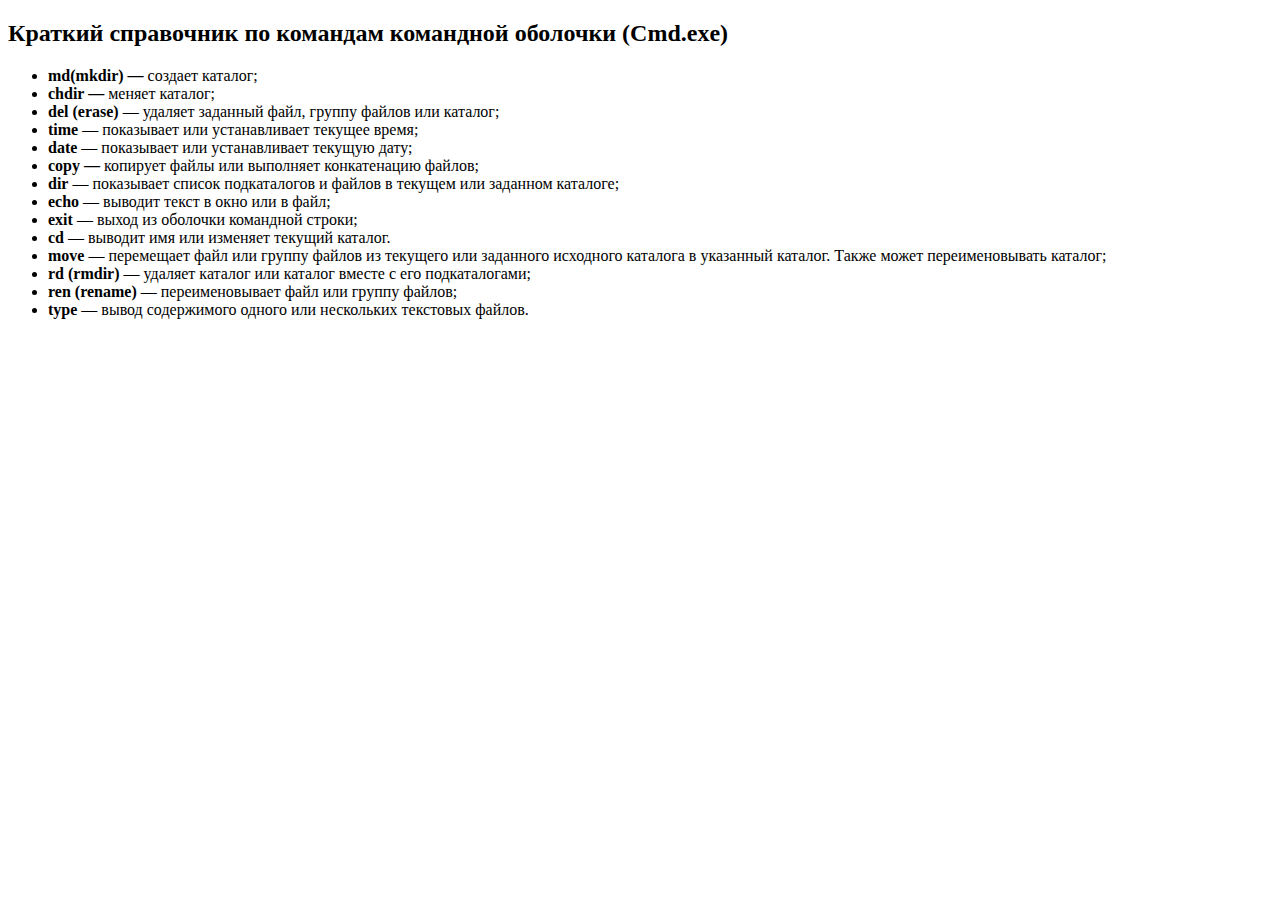
<file: html/cmd.html>
<!DOCTYPE html>
<html lang="en">
<head>
    <meta charset="UTF-8">
    <title>Командная строка Windows</title>
</head>
<body>
    <h2 >Краткий справочник по командам командной оболочки (Cmd.exe)</h2>
    <ul style="text-align: justify;">
        <li><strong>md(mkdir) —</strong> создает каталог;</li>
        <li><strong>chdir —</strong> меняет каталог;</li>
        <li><strong>del (erase)</strong> — удаляет заданный файл, группу файлов или каталог;</li>
        <li><strong>time</strong> — показывает или устанавливает текущее время;</li>
        <li><strong>date</strong> — показывает или устанавливает текущую дату;</li>
        <li><strong>copy —</strong> копирует файлы или выполняет конкатенацию файлов;</li>
        <li><strong>dir</strong> — показывает список подкаталогов и файлов в текущем или заданном каталоге;</li>
        <li><strong>echo</strong> — выводит текст в окно или в файл;</li>
        <li><strong>exit</strong> — выход из оболочки командной строки;</li>
        <li><strong>cd</strong> — выводит имя или изменяет текущий каталог.</li>
        <li><strong>move</strong> — перемещает файл или группу файлов из текущего или заданного исходного каталога в
            указанный каталог. Также может переименовывать каталог;
        </li>
        <li><strong>rd (rmdir)</strong> — удаляет каталог или каталог вместе с его подкаталогами;</li>
        <li><strong>ren (rename)</strong> — переименовывает файл или группу файлов;</li>
        <li><strong>type</strong> — вывод содержимого одного или нескольких текстовых файлов. </li>
    </ul>
</body>
</html>
</file>
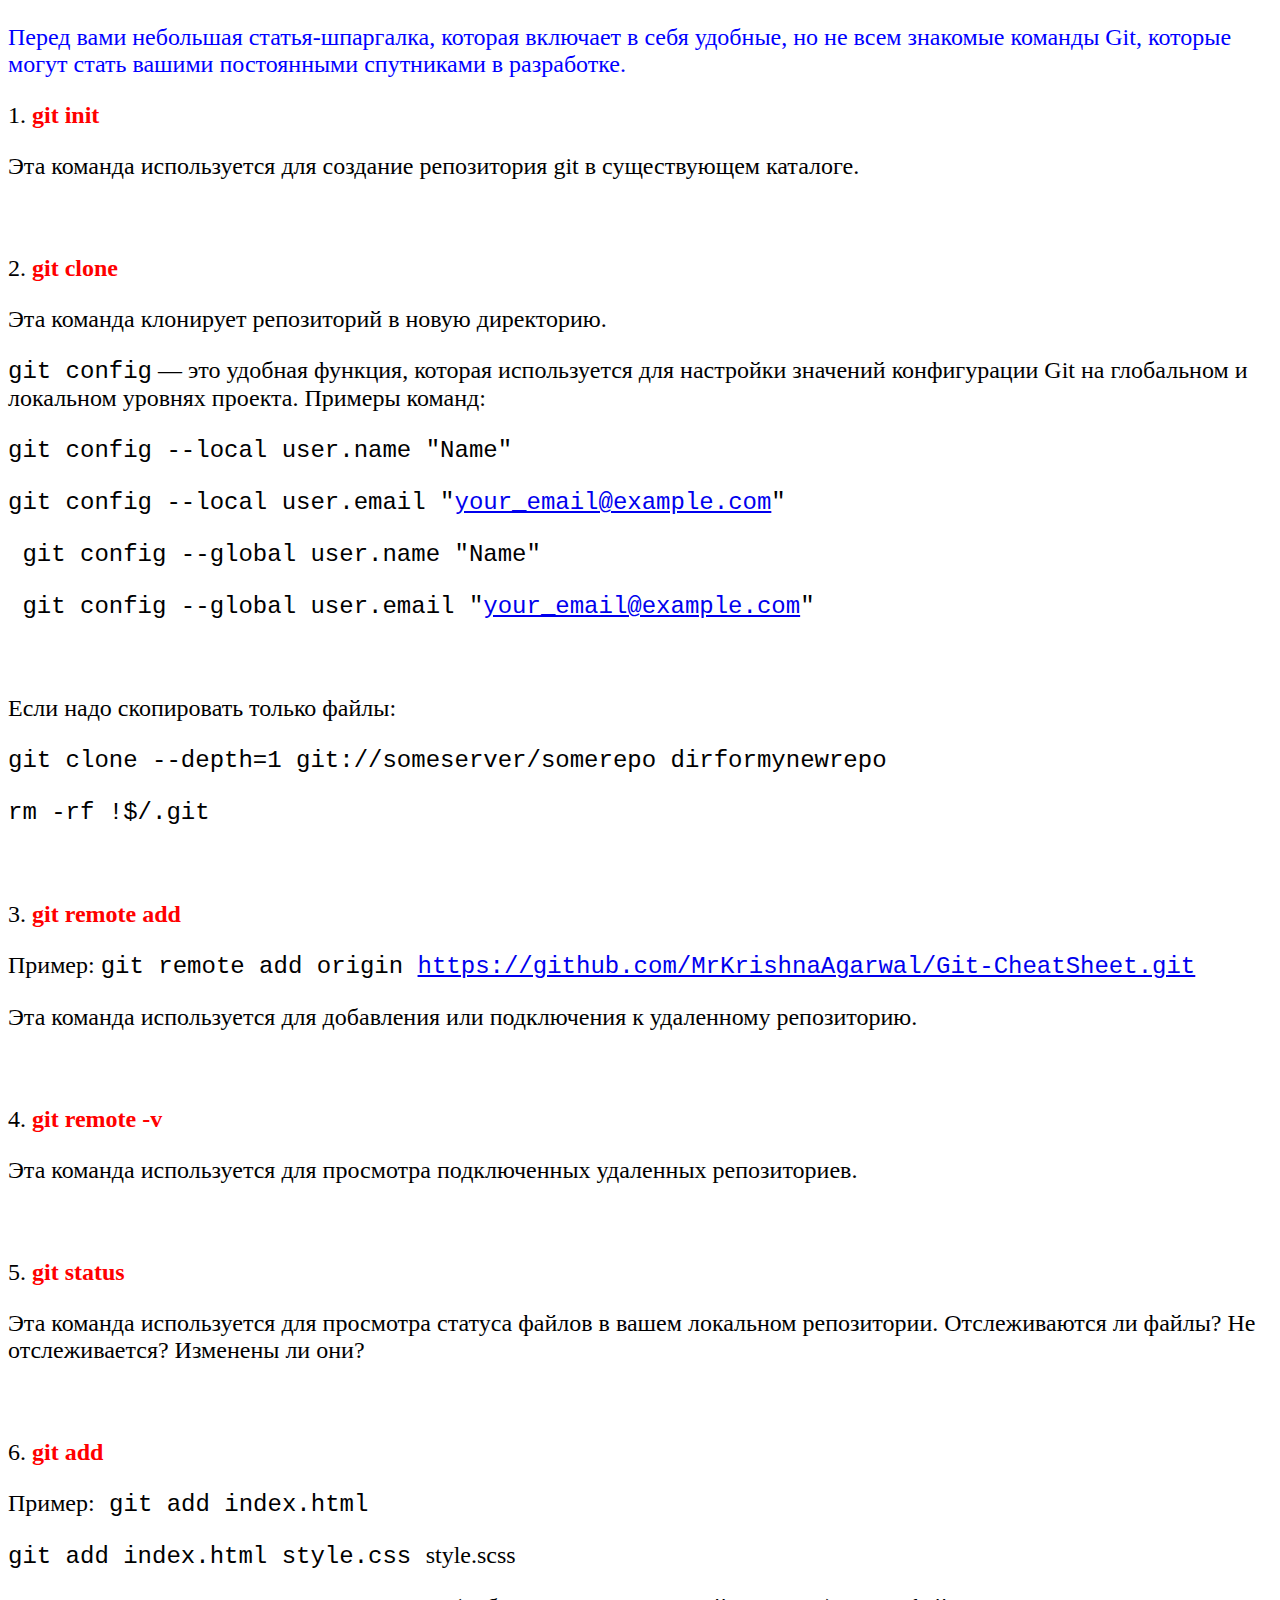
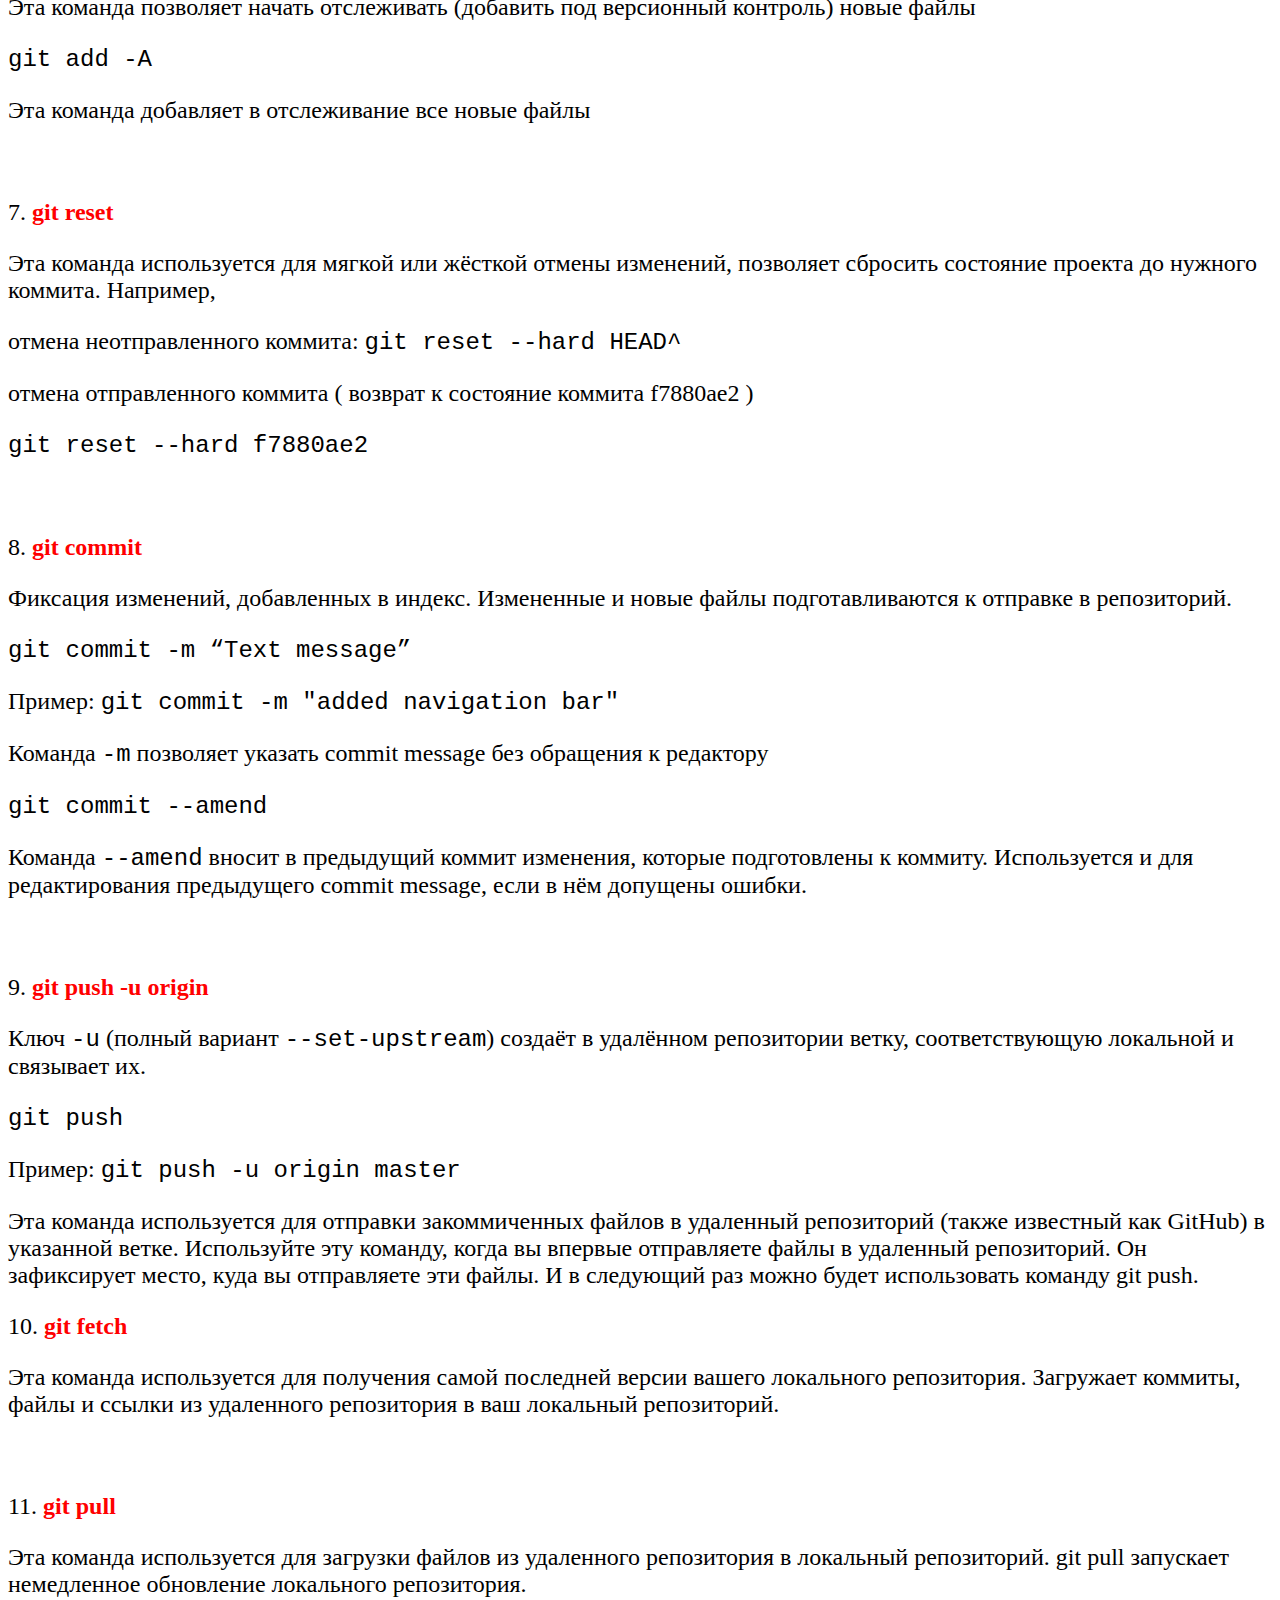
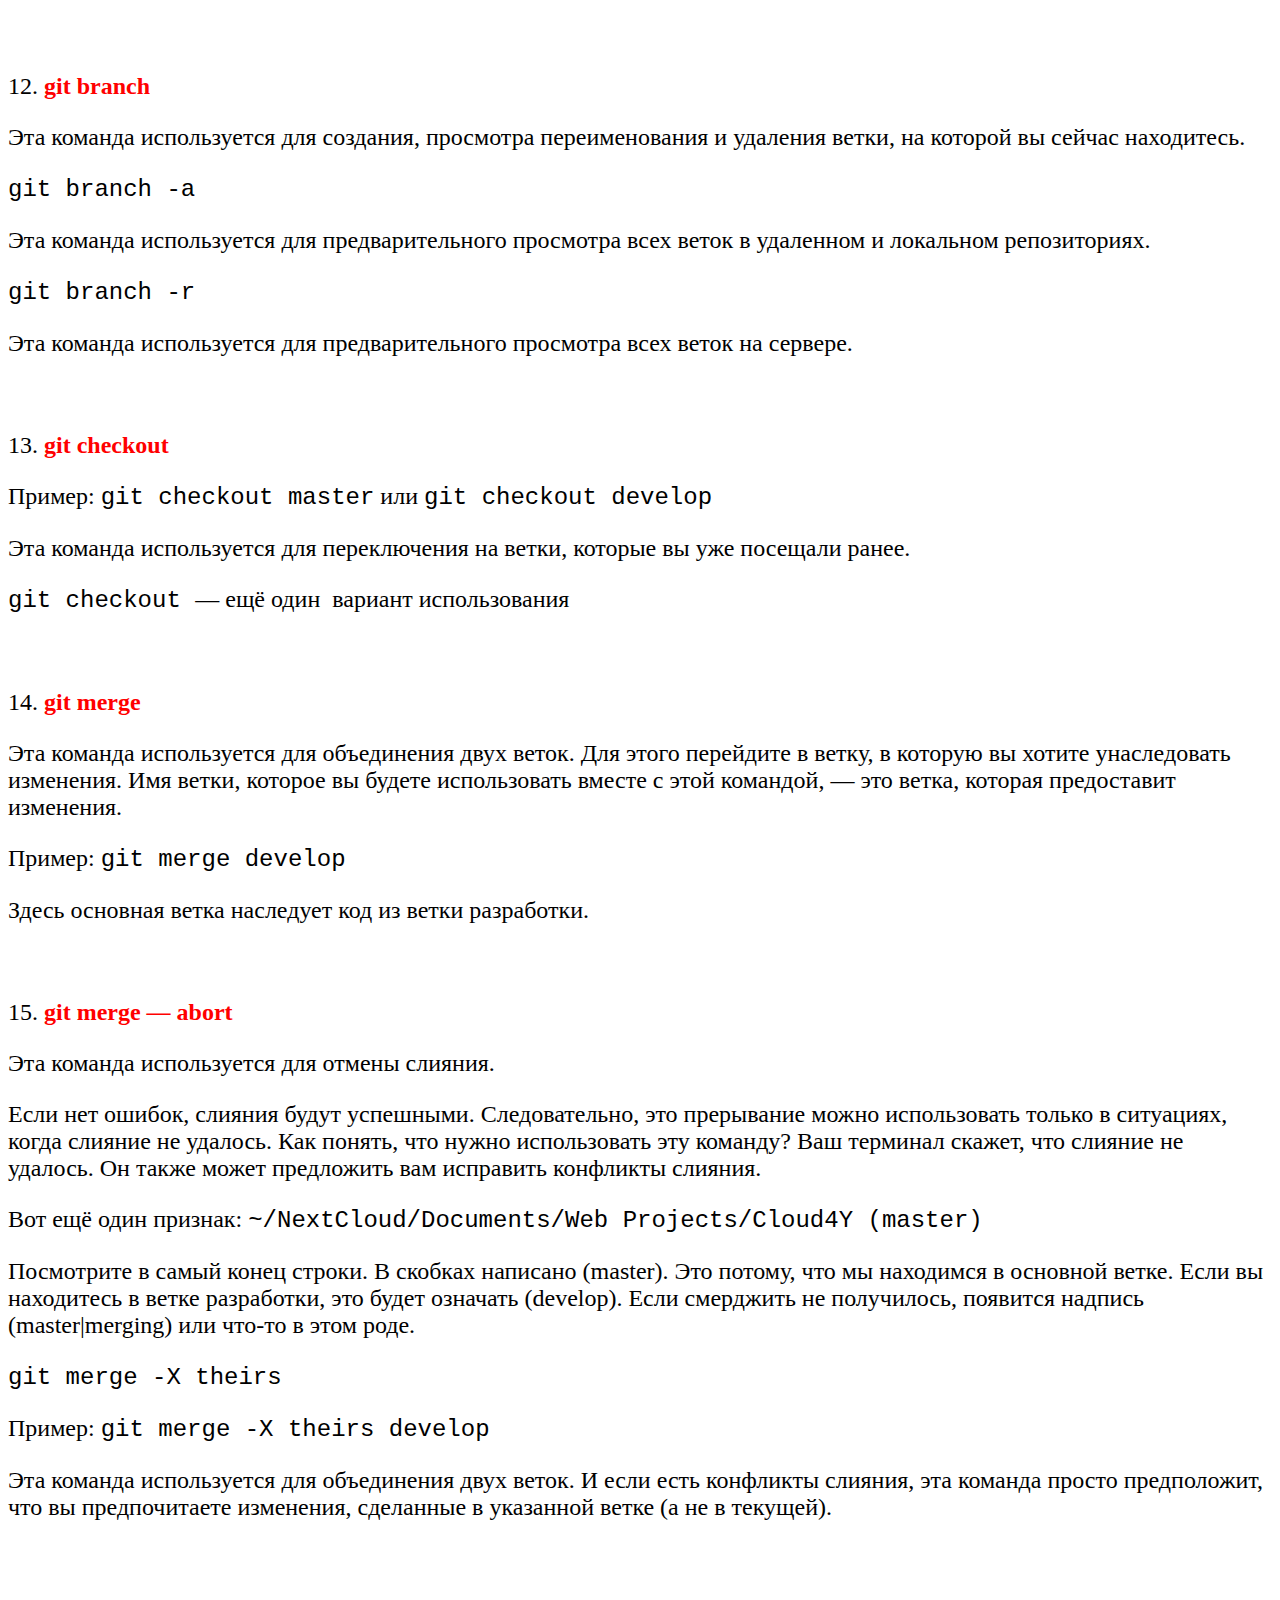
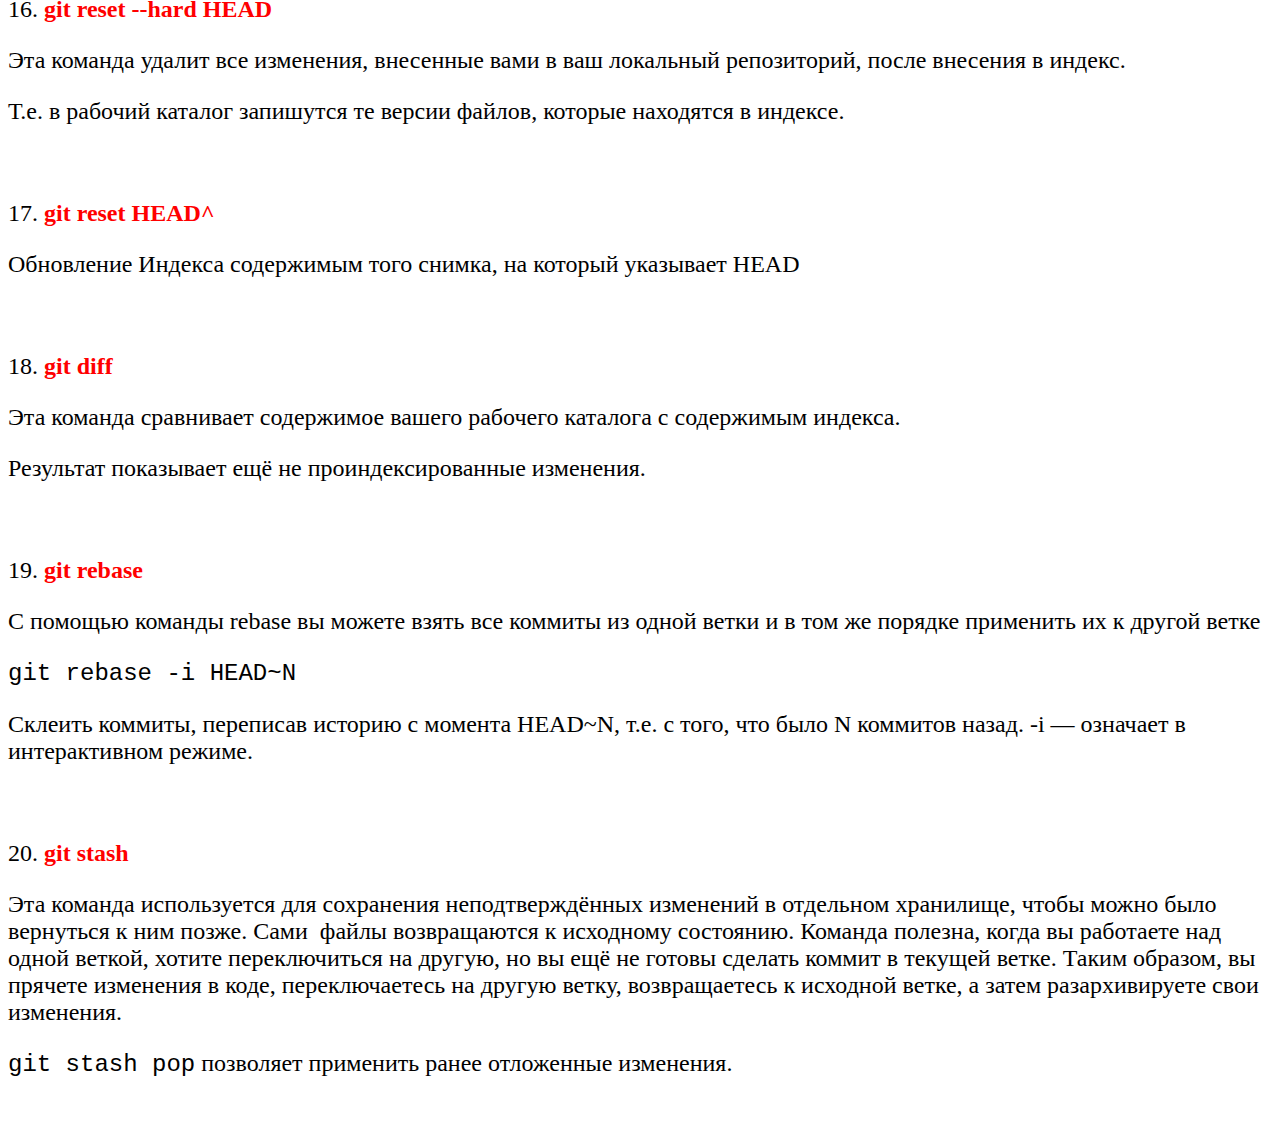
<file: html/git.html>
<!DOCTYPE html>
<html lang="en">
<head>
    <meta charset="UTF-8">
    <title>Основы Git</title>
    <link rel="stylesheet" href="css\git.css">
</head>
<body>
<article id="news-body" itemprop="articleBody">

    <p class="blue">
        Перед вами небольшая статья-шпаргалка, которая включает в себя удобные, но не всем знакомые
        команды Git, которые могут стать вашими постоянными спутниками в разработке.
    </p>
    <p>
        1. <b class="red">git init</b>
    </p>
    <p>
        Эта команда используется для создание репозитория git в существующем каталоге.
    </p>
    <p>
        <br>
    </p>
    <p>
        2. <b class="red">git clone
    </b>
    </p>
    <p>
        Эта команда клонирует репозиторий в новую директорию.&nbsp;
    </p>
    <p>
        <code> git config</code> — это удобная функция, которая используется для настройки значений конфигурации Git на
        глобальном и локальном уровнях проекта. Примеры команд:
    </p>
    <p>
        <code> git config --local user.name "Name"</code>
    </p>
    <p>
        <code>git config --local user.email "<a href="mailto:your_email@example.com">your_email@example.com</a>"</code>
    </p>
    <p>
        <code> &nbsp;git config --global user.name "Name"</code>
    </p>
    <p>
        <code> &nbsp;git config --global user.email "<a href="mailto:your_email@example.com">your_email@example.com</a>"</code>
    </p>
    <br>
    <p>
        Если надо скопировать только файлы:
    </p>
    <p>
        <code> git clone --depth=1 git://someserver/somerepo dirformynewrepo </code>
    </p>
    <code> </code>
    <p>
        <code>
            rm -rf !$/.git</code>
    </p>
    <p>
        <br>
    </p>
    <p>
        3. <b class="red">git remote add
    </b>
    </p>
    <p>
        Пример: <code>git remote add origin <a
            href="https://github.com/MrKrishnaAgarwal/Git-CheatSheet.git?roistat_visit=2927050">https://github.com/MrKrishnaAgarwal/Git-CheatSheet.git</a></code>
    </p>
    <p>
        Эта команда используется для добавления или подключения к удаленному репозиторию.
    </p>
    <br>
    <p>
        4. <b class="red">git remote -v</b>
    </p>
    <p>
        Эта команда используется для просмотра подключенных удаленных репозиториев.
    </p>
    <br>
    <p>
        5. <b class="red">git status</b>
    </p>
    <p>
        Эта команда используется для просмотра статуса файлов в вашем локальном репозитории. Отслеживаются ли файлы? Не
        отслеживается? Изменены ли они?
    </p>
    <br>
    <p>
        6. <b class="red">git add </b>
    </p>
    <b> </b>
    <p>
        Пример:<code> git add index.html</code>
    </p>
    <p>
        <code>git add index.html style.css </code>style.scss
    </p>
    <p>
        Эта команда позволяет начать отслеживать (добавить под версионный контроль) новые файлы
    </p>
    <p>
        <code> git add -A</code>
    </p>
    <p>
        Эта команда добавляет в отслеживание все новые файлы
    </p>    
    <br>
    <p>
        7.<b class="red"> git reset</b>
    </p>
    <p>
        Эта команда используется для мягкой или жёсткой отмены изменений, позволяет сбросить состояние проекта до
        нужного коммита. Например,&nbsp;
    </p>
    <p>
        отмена неотправленного коммита: <code>git reset --hard HEAD^</code>
    </p>
    <p>
        отмена отправленного коммита ( возврат к состояние коммита f7880ae2 )
    </p>
    <p>
        <code>git reset --hard f7880ae2 </code>
    </p>
    <p>
    <br>
    </p>
    <p>
        8. <b class="red">git commit</b>
    </p>
    <p>
        Фиксация изменений, добавленных в индекс. Измененные и новые файлы подготавливаются к отправке в репозиторий.
    </p>
    <p>
        <code> git commit -m “Text message”</code>
    </p>
    <p>
        Пример: <code>git commit -m "added navigation bar"</code>
    </p>
    <p>
        Команда <code>-m</code> позволяет указать commit message без обращения к редактору
    </p>
    <p>
        <code> git commit --amend</code>
    </p>
    <p>
        Команда <code>--amend</code> вносит в предыдущий коммит изменения, которые подготовлены к коммиту. Используется
        и для редактирования предыдущего commit message, если в нём допущены ошибки.
    </p>
    <br>
    <p>
        9. <b class="red">git push -u origin</b>
    </p>
    <p>
        Ключ <code>-u</code> (полный вариант <code>--set-upstream</code>) создаёт в удалённом репозитории ветку,
        соответствующую локальной и связывает их.
    </p>
    <p>
        <code>git push
        </code>
    </p>
    <p>
        Пример: <code>git push -u origin master</code>
    </p>
    <p>
        Эта команда используется для отправки закоммиченных файлов в удаленный репозиторий (также известный как GitHub)
        в указанной ветке. Используйте эту команду, когда вы впервые отправляете файлы в удаленный репозиторий. Он
        зафиксирует место, куда вы отправляете эти файлы. И в следующий раз можно будет использовать команду git push.
    </p>
    <p>
        10. <b class="red">git fetch
    </b>
    </p>
    <p>
        Эта команда используется для получения самой последней версии вашего локального репозитория. Загружает коммиты,
        файлы и ссылки из удаленного репозитория в ваш локальный репозиторий.
    </p>
    <br>
    <p>
        11. <b class="red">git pull&nbsp;</b>
    </p>
    <p>
        Эта команда используется для загрузки файлов из удаленного репозитория в локальный репозиторий.
        git pull запускает немедленное обновление локального репозитория.
    </p>
    <br>
    <p>
        12. <b class="red">git branch</b>
    </p> 
        <p>
        Эта команда используется для создания, просмотра переименования и удаления ветки, на которой вы
        сейчас находитесь.&nbsp;
    </p>
    <p>
        <code>git branch -a</code>
    </p>
    <p>
        Эта команда используется для предварительного просмотра всех веток в удаленном и локальном репозиториях.
    </p>
    <p>
        <code> git branch -r</code>
    </p>
    <p>
        Эта команда используется для предварительного просмотра всех веток на сервере.
    </p>
    <br>
    <p>
        13. <b class="red">git checkout</b>
    </p>
    <p>
        Пример: <code>git checkout master</code> или <code>git checkout develop</code>
    </p>
    <p>
        Эта команда используется для переключения на ветки, которые вы уже посещали ранее.
    </p>
    <p>
        <code> git checkout
            <file></file>
        </code> — ещё один&nbsp; вариант использования
    </p>
    <br>
    <p>
        14. <b class="red">git merge</b>
    </p>
    <p>
        Эта команда используется для объединения двух веток. Для этого перейдите в ветку, в которую вы хотите унаследовать
        изменения. Имя ветки, которое вы будете использовать вместе с этой командой, — это ветка, которая предоставит
        изменения.
    </p>
    <p>
        Пример: <code>git merge develop</code>
    </p>
    <p>
        Здесь основная ветка наследует код из ветки разработки.
    </p>
    <br>
    <p>
        15. <b class="red">git merge — abort</b>
    </p>
    <p>
        Эта команда используется для отмены слияния.
    </p>
    <p>
        Если нет ошибок, слияния будут успешными. Следовательно, это прерывание можно использовать только в ситуациях,
        когда слияние не удалось. Как понять, что нужно использовать эту команду? Ваш терминал скажет, что слияние не
        удалось. Он также может предложить вам исправить конфликты слияния.
    </p>
    <p>
        Вот ещё&nbsp;один признак: <code>~/NextCloud/Documents/Web Projects/Cloud4Y (master)</code>
    </p>
    <p>
        Посмотрите в самый конец строки. В скобках написано (master). Это потому, что мы находимся в основной ветке.
        Если вы находитесь в ветке разработки, это будет означать (develop). Если смерджить не получилось, появится
        надпись (master|merging) или что-то в этом роде.&nbsp;
    </p>
    <p>
        <code>git merge -X theirs</code>
    </p>
    <p>
        Пример: <code>git merge -X theirs develop</code>
    </p>
    <p>
        Эта команда используется для объединения двух веток. И если есть конфликты слияния, эта команда просто
        предположит, что вы предпочитаете изменения, сделанные в указанной ветке (а не в текущей).
    </p>
    <br>
    <p>
        16. <b class="red">git reset --hard HEAD</b>
    </p>
    <p>
        Эта команда удалит все изменения, внесенные вами в ваш локальный репозиторий, после внесения в индекс.</p> 
        <p>Т.е. в рабочий каталог запишутся те версии файлов, которые находятся в индексе.
    </p>
    <br>
    <p>
        17. <b class="red">git reset HEAD^</b>
    </p>
    <p>
        Обновление Индекса содержимым того снимка, на который указывает HEAD
    </p>
    <br>
    <p>
        18. <b class="red">git diff</b>
    </p>
        Эта команда сравнивает содержимое вашего рабочего каталога с содержимым индекса.</p>
        <p>Результат показывает ещё не проиндексированные изменения.</p>
    <p>
    <br>
    </p>
    <p>
        19. <b class="red">git rebase</b>
    </p>
    <p>
        С помощью команды
        rebase вы можете взять все коммиты из одной ветки и в том же порядке применить их к
        другой ветке
    </p>
    <p>
        <code>git rebase -i HEAD~N</code>
    </p>
    <p>
        Склеить коммиты, переписав историю с момента&nbsp;HEAD~N, т.е. с того, что было N коммитов назад. -i — означает
        в интерактивном режиме.
    </p>
    <br>
    <p>
        20. <b class="red">git stash</b>
    </p>
    <p>
        Эта команда используется для сохранения неподтверждённых изменений в отдельном хранилище, чтобы можно было
        вернуться к ним позже. Сами &nbsp;файлы возвращаются к исходному состоянию. Команда полезна, когда вы работаете
        над одной веткой, хотите переключиться на другую, но вы ещё не готовы сделать коммит в текущей ветке. Таким
        образом, вы прячете изменения в коде, переключаетесь на другую ветку, возвращаетесь к исходной ветке, а затем
        разархивируете свои изменения.
    </p>
    <p>
        <code> git stash pop</code> позволяет применить ранее отложенные изменения.
    </p>
    <br>
</article>
</body>
</html>
</file>
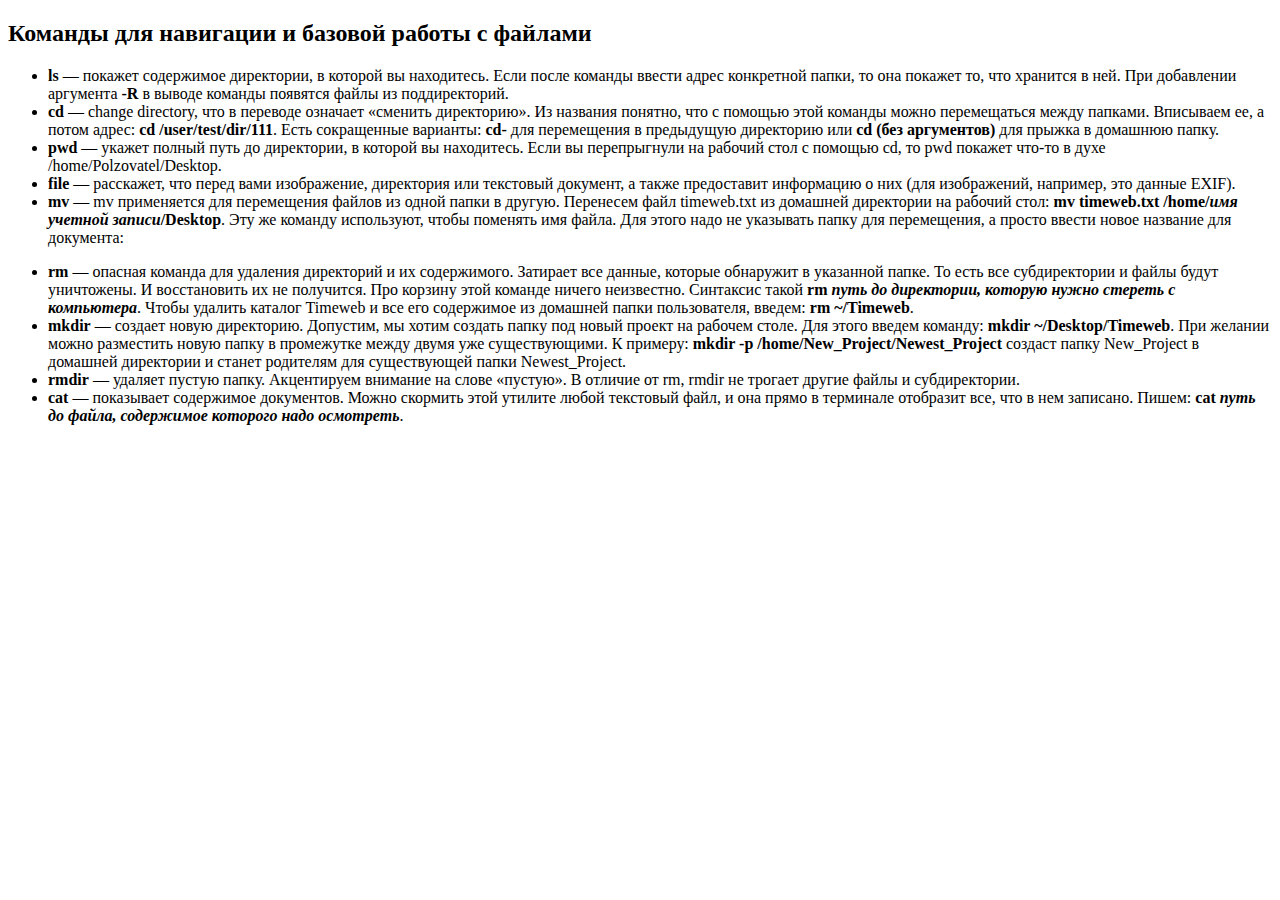
<file: html/macOS.html>
<!DOCTYPE html>
<html lang="en">
<head>
    <meta charset="UTF-8">
    <title>Терминал MacOS</title>
    <style>
        strong {
        font-weight: bold;
        }        
    </style>
</head>
<body>
<h2>Команды для навигации и базовой работы с файлами</h2>
<ul>
    <li><strong>ls</strong> — покажет содержимое директории, в которой вы находитесь. Если после команды ввести адрес
        конкретной папки, то она покажет то, что хранится в ней. При добавлении аргумента <strong>-R</strong> в выводе
        команды появятся файлы из поддиректорий.
    </li>
    <li><strong>cd</strong> — change directory, что в переводе означает «сменить директорию». Из названия понятно, что с
        помощью этой команды можно перемещаться между папками. Вписываем ее, а потом адрес: <strong>cd
            /user/test/dir/111</strong>. Есть сокращенные варианты: <strong>cd-</strong> для перемещения в предыдущую
        директорию или <strong>cd (без аргументов)</strong> для прыжка в домашнюю папку.
    </li>
    <li><strong>pwd</strong> — укажет полный путь до директории, в которой вы находитесь. Если вы перепрыгнули на
        рабочий стол с помощью cd, то pwd покажет что-то в духе /home/Polzovatel/Desktop.
    </li>
    <li><strong>file</strong> — расскажет, что перед вами изображение, директория или текстовый документ, а также
        предоставит информацию о них (для изображений, например, это данные EXIF).
    </li>
    <li><strong>mv</strong> — mv применяется для перемещения файлов из одной папки в другую. Перенесем файл timeweb.txt
        из домашней директории на рабочий стол: <strong>mv timeweb.txt /home/<em>имя учетной
            записи</em>/Desktop</strong>. Эту же команду используют, чтобы поменять имя файла. Для этого надо не
        указывать папку для перемещения, а просто ввести новое название для документа:
    </li>
</ul>
<ul>
    <li><strong>rm</strong> — опасная команда для удаления директорий и их содержимого. Затирает все данные, которые
        обнаружит в указанной папке. То есть все субдиректории и файлы будут уничтожены. И восстановить их не получится.
        Про корзину этой команде ничего неизвестно. Синтаксис такой <strong>rm <em>путь до директории, которую нужно
            стереть с компьютера</em></strong>. Чтобы удалить каталог&nbsp;Timeweb и все его содержимое из домашней
        папки пользователя, введем: <strong>rm ~/Timeweb</strong>.
    </li>
    <li><strong>mkdir</strong> — создает новую директорию. Допустим, мы хотим создать папку под новый проект на рабочем
        столе. Для этого введем команду: <strong>mkdir ~/Desktop/Timeweb</strong>. При желании можно разместить новую
        папку в промежутке между двумя уже существующими. К примеру: <strong>mkdir -p
            /home/New_Project/Newest_Project</strong> создаст папку New_Project в домашней директории и станет родителям
        для существующей папки Newest_Project.
    </li>
    <li><strong>rmdir</strong> — удаляет пустую папку. Акцентируем внимание на слове «пустую». В отличие от rm, rmdir не
        трогает другие файлы и субдиректории.
    </li>
    <li><strong>cat</strong> — показывает содержимое документов. Можно скормить этой утилите любой текстовый файл, и она
        прямо в терминале отобразит все, что в нем записано. Пишем: <strong>cat <em>путь до файла, содержимое которого
            надо осмотреть</em></strong>.
    </li>
</ul>
</body>
</html>
</file>
